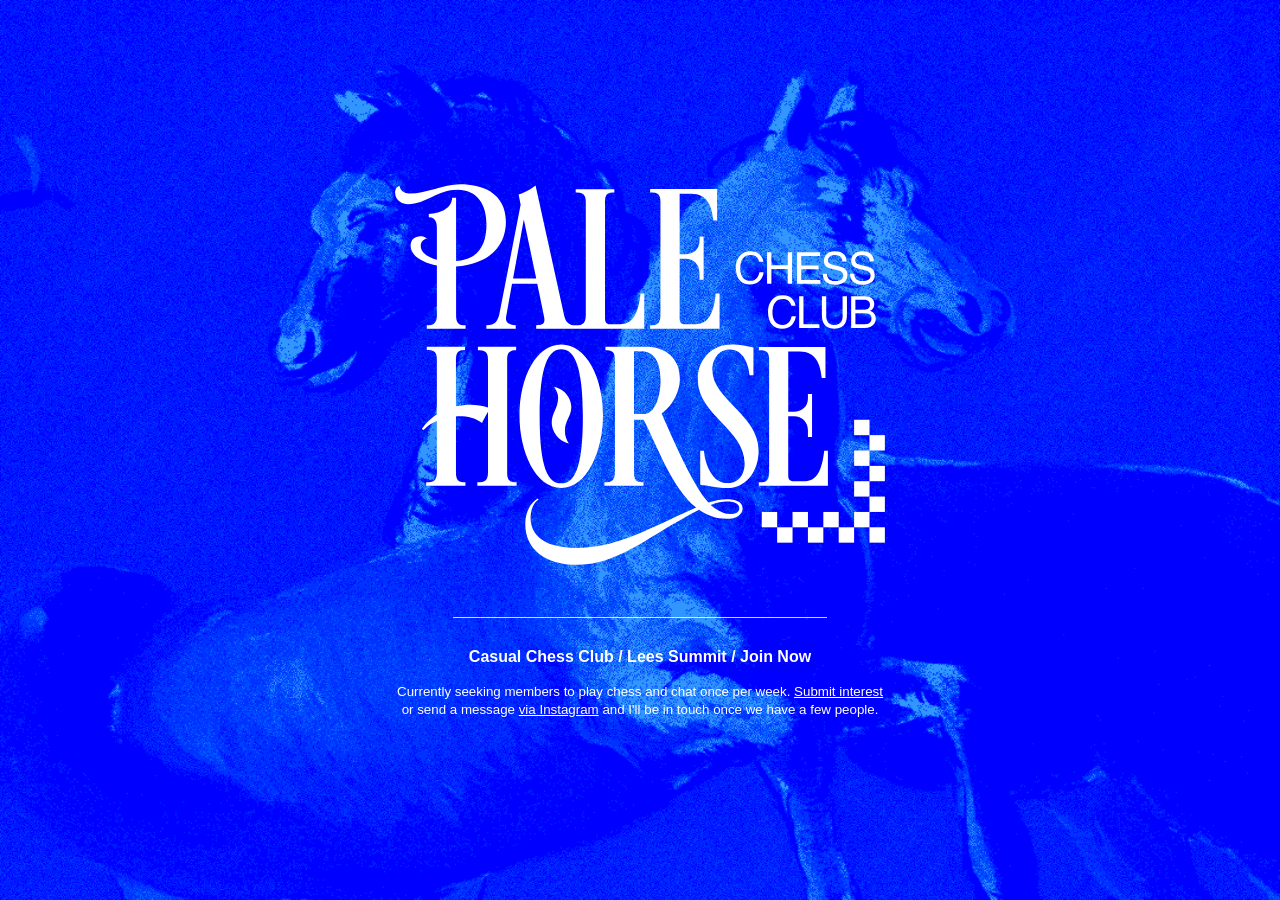
<file: index.html>
<!DOCTYPE html> 
<html lang="en"> 

<html lang="en">
<head>
    <meta http-equiv="content-type" content="text/html; charset=UTF-8">
    <meta charset="utf-8">
    <meta name="viewport" content="width=device-width,initial-scale=1">
    <link rel="shortcut icon" type="image/x-icon" href="favicon.ico">
    <title>Pale Horse Chess Club</title>
    <meta property="og:title" content="PALE HORSE CHESS CLUB">
    <meta property="og:description" content="A new chess club in Kansas City.">
    <meta property="og:image" content="https://palehorse.club/images/feat.jpg">
    <meta name='robots' content='noindex,follow'/>
</head>

<style>
html, body {
  background: #0000ff;
  margin: auto;
  background-image: url(images/bg.png);
  background-repeat: no-repeat;
  background-attachment: fixed;
  background-position: top; 
  background-size: cover;
  color: white;
  font-family: sans-serif;
  letter-spacing: -2%;
  text-align: center;
  display: block;
  align-items: center; 
  align-content: center;
  height: 100vh;
  width: 100vw;
  text-decoration: none;
  -webkit-user-select: none; 
  -ms-user-select: none; 
  user-select: none; 
  max-width: 60ch;
  }
  
 a {color: white; text-decoration: none;}
 
 p{padding: 0px 20px;}
  
 img {max-width: 85vw;}
 
 hr {border: none; height: 1px; background-color: white; opacity: .8; width: 70%; margin: 30px auto;}
   
</style>

<body>

<img src="images/phcc.svg">

<p><hr></p>
<p><b>Casual Chess Club / Lees Summit / <a href="https://forms.gle/5hMQuZtLbiyFsCNo6" target="_blank">Join Now</a></b></p>
<p>
<small>Currently seeking members to play chess and chat once per week. <a href="https://forms.gle/5hMQuZtLbiyFsCNo6" target="_blank"><u>Submit interest</u></a> or send a message <a href="https://www.instagram.com/palehorsechess" target="_blank"><u>via Instagram</u></a> and I'll be in touch once we have a few people.</small>
</p>

</body>

</html>
</file>
